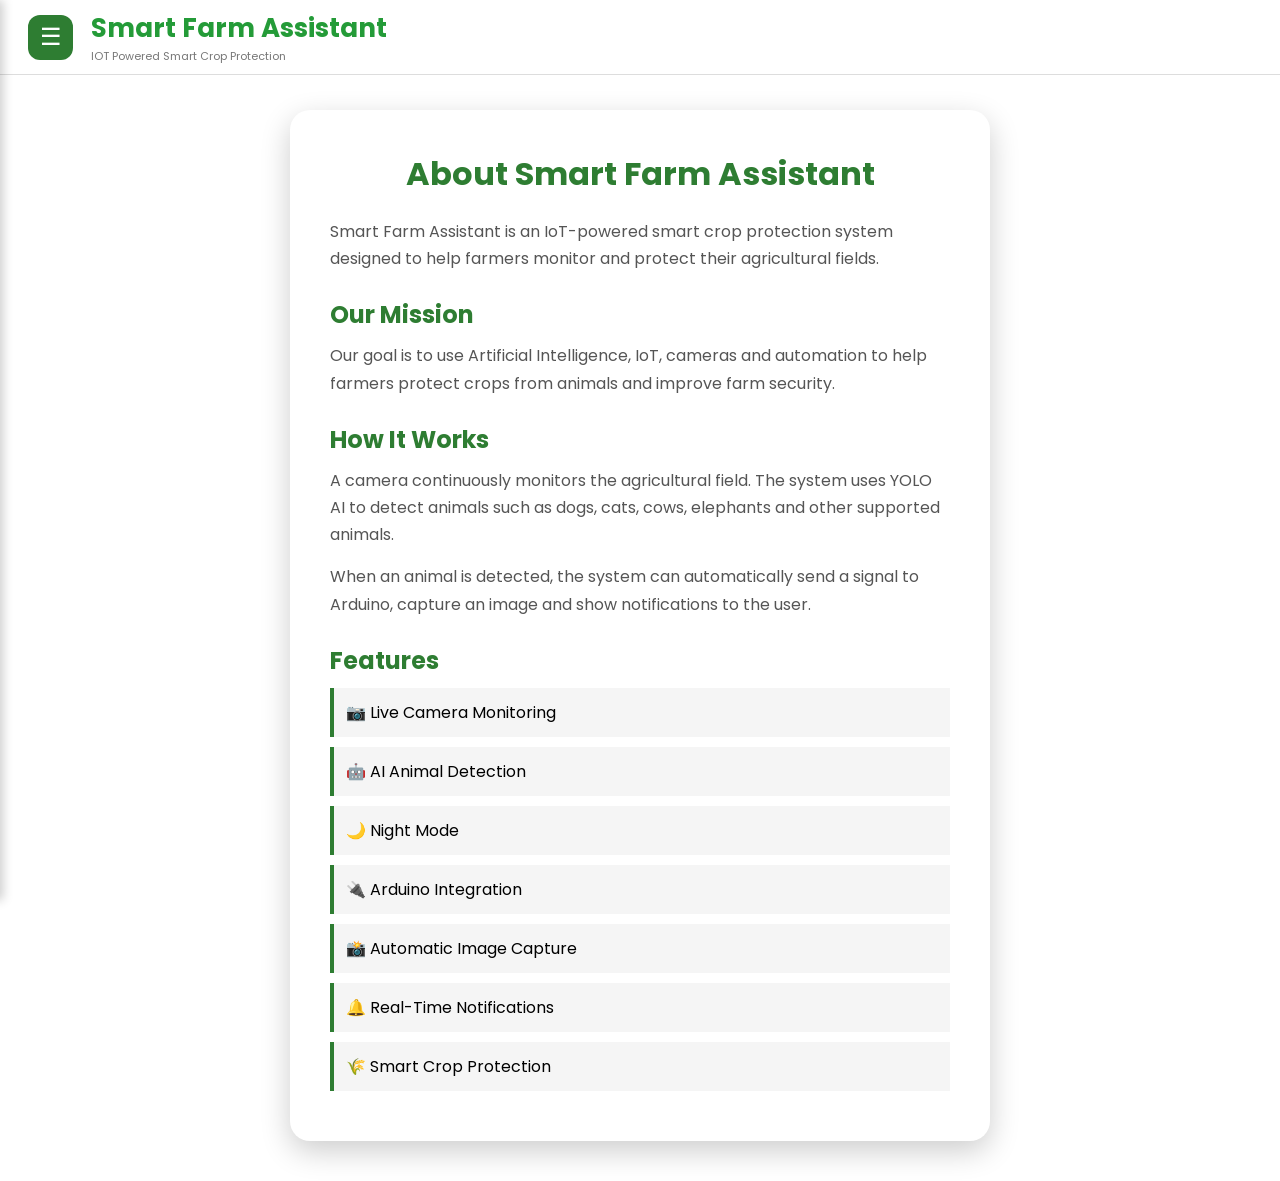
<file: templates/about.html>
<!DOCTYPE html>
<html lang="en">
<head>
    <meta charset="UTF-8">
    <meta
        name="viewport"
        content="width=device-width, initial-scale=1.0">
    <title>Smart Crop Protection | About</title>
    <link
        href="https://fonts.googleapis.com/css2?family=Poppins:wght@400;500;600&display=swap"
        rel="stylesheet">

    <style>
        * {
            box-sizing: border-box;
            margin: 0;
            padding: 0;
        }
        :root {
            --green-primary: #2e7d32;
            --dark-green-bg: #1b5e20;
        }
        body {

            min-height: 100vh;

            font-family: 'Poppins', sans-serif;

            background-image:
                url("https://images.unsplash.com/photo-1495107334309-fcf20504a5ab?fm=jpg&q=60&w=3000&auto=format&fit=crop");

            background-size: cover;

            background-position: center;

        }


        /* NAVBAR */

        .navbar {

            width: 100%;

            height: 75px;

            display: flex;

            align-items: center;

            padding: 0 28px;

            background: white;

            border-bottom: 1px solid #ddd;

            position: fixed;

            top: 0;

            left: 0;

            z-index: 1000;

        }


        .menu-btn {

            width: 45px;

            height: 45px;

            border: none;

            border-radius: 12px;

            background: #2e7d32;

            color: white;

            font-size: 24px;

            cursor: pointer;

            margin-right: 18px;

        }


        .logo {

            text-decoration: none;

        }


        .logo-title {

            font-size: 26px;

            font-weight: bold;

            color: #249b38;

        }


        .logo-subtitle {

            font-size: 11px;

            color: #777;

        }


        /* SIDEBAR */

        .sidebar {

            position: fixed;

            top: 0;

            left: -300px;

            width: 300px;

            height: 100vh;

            background: white;

            z-index: 2000;

            transition: left 0.3s ease;

            box-shadow:
                3px 0 10px rgba(0,0,0,0.2);

        }


        .sidebar.active {

            left: 0;

        }


        /* SIDEBAR HEADER */

        .sidebar-header {

            height: 90px;

            padding: 20px;

            background: #2e7d32;

            color: white;

            display: flex;

            align-items: center;

            justify-content: space-between;

        }


        .sidebar-title {

            font-size: 20px;

            font-weight: bold;

        }


        .sidebar-subtitle {

            font-size: 11px;

            margin-top: 5px;

        }


        /* CLOSE BUTTON */

        .close-btn {

            border: none;

            background: transparent;

            color: white;

            font-size: 30px;

            cursor: pointer;

        }


        /* SIDEBAR LINKS */

        .sidebar-links {

            padding: 15px;

        }


        .sidebar-links a {

            display: block;

            padding: 15px;

            margin-bottom: 5px;

            color: #333;

            text-decoration: none;

            font-size: 16px;

            border-bottom: 1px solid #eee;

        }


        .sidebar-links a:hover {

            background: #e8f5e9;

            color: #2e7d32;

        }


        /* OVERLAY */

        .overlay {

            position: fixed;

            top: 0;

            left: 0;

            width: 100%;

            height: 100%;

            background: rgba(0,0,0,0.4);

            z-index: 1500;

            display: none;

        }


        .overlay.active {

            display: block;

        }


        /* ABOUT PAGE */

        .about-container {

            width: 90%;

            max-width: 700px;

            margin: 110px auto 40px;

            background: white;

            padding: 40px;

            border-radius: 20px;

            box-shadow:
                0 10px 30px
                rgba(0,0,0,0.2);

        }


        .about-container h1 {

            text-align: center;

            color: #2e7d32;

            margin-bottom: 20px;

        }


        .about-container h2 {

            color: #2e7d32;

            margin-top: 25px;

            margin-bottom: 10px;

        }


        .about-container p {

            color: #555;

            line-height: 1.7;

            margin-bottom: 15px;

        }


        .feature {

            background: #f5f5f5;

            padding: 12px;

            margin-bottom: 10px;

            border-left:
                4px solid #2e7d32;

        }


        /* MOBILE */

        @media (max-width: 600px) {

            .navbar {

                padding: 0 15px;

            }


            .logo-title {

                font-size: 18px;

            }


            .logo-subtitle {

                font-size: 9px;

            }


            .sidebar {

                width: 280px;

                left: -280px;

            }


            .about-container {

                width: 94%;

                margin-top: 90px;

                padding: 25px;

            }

        }

    </style>

</head>


<body>


<!-- NAVBAR -->

<nav class="navbar">

    <button
        class="menu-btn"
        onclick="toggleSidebar()"
    >
        ☰
    </button>


    <a
        href="/index"
        class="logo"
    >

        <div class="logo-title">

            Smart Farm Assistant

        </div>


        <div class="logo-subtitle">

            IOT Powered Smart Crop Protection

        </div>

    </a>

</nav>



<!-- SIDEBAR -->

<div
    class="sidebar"
    id="sidebar"
>

    <div class="sidebar-header">

        <div>

            <div class="sidebar-title">

                Smart Farm Assistant

            </div>
            <div class="sidebar-subtitle">
                IOT Powered Smart Crop Protection
            </div>
        </div>
        <button
            class="close-btn"
            onclick="toggleSidebar()"
        >   
        </button>
    </div>
    <div class="sidebar-links">
        <a href="/index">
            🏠 Dashboard
        </a>
        <a href="/camera">
            📡 Monitoring
        </a>
        <a href="/profile">

            👤 Profile
        </a>
        <a href="/notifications">

            🔔 Notifications
        </a>
    </div>
</div>

<div
    class="overlay"
    id="overlay"
    onclick="toggleSidebar()"
></div>
<!-- ABOUT CONTENT -->
<div class="about-container">
    <h1>
        About Smart Farm Assistant
    </h1>
    <p>
        Smart Farm Assistant is an IoT-powered smart crop protection system
        designed to help farmers monitor and protect their agricultural fields.
    </p>
    <h2>
        Our Mission
    </h2>
    <p>
        Our goal is to use Artificial Intelligence, IoT, cameras and automation
        to help farmers protect crops from animals and improve farm security.
    </p>
    <h2>
        How It Works
    </h2>
    <p>
        A camera continuously monitors the agricultural field. The system uses
        YOLO AI to detect animals such as dogs, cats, cows, elephants and other
        supported animals.
    </p>
    <p>
        When an animal is detected, the system can automatically send a signal
        to Arduino, capture an image and show notifications to the user.
    </p>
    <h2>
        Features
    </h2>
    <div class="feature">
        📷 Live Camera Monitoring
    </div>
    <div class="feature">
        🤖 AI Animal Detection
    </div>
    <div class="feature">
        🌙 Night Mode
    </div>
    <div class="feature">
        🔌 Arduino Integration
    </div>
    <div class="feature">
        📸 Automatic Image Capture
    </div>
    <div class="feature">
        🔔 Real-Time Notifications
    </div>
    <div class="feature">
        🌾 Smart Crop Protection
    </div>
</div>
<script>
function toggleSidebar() {
    const sidebar =
        document.getElementById("sidebar");
    const overlay =
        document.getElementById("overlay");
    sidebar.classList.toggle("active");
    overlay.classList.toggle("active");
}
</script>
</body>
</html>
</file>
